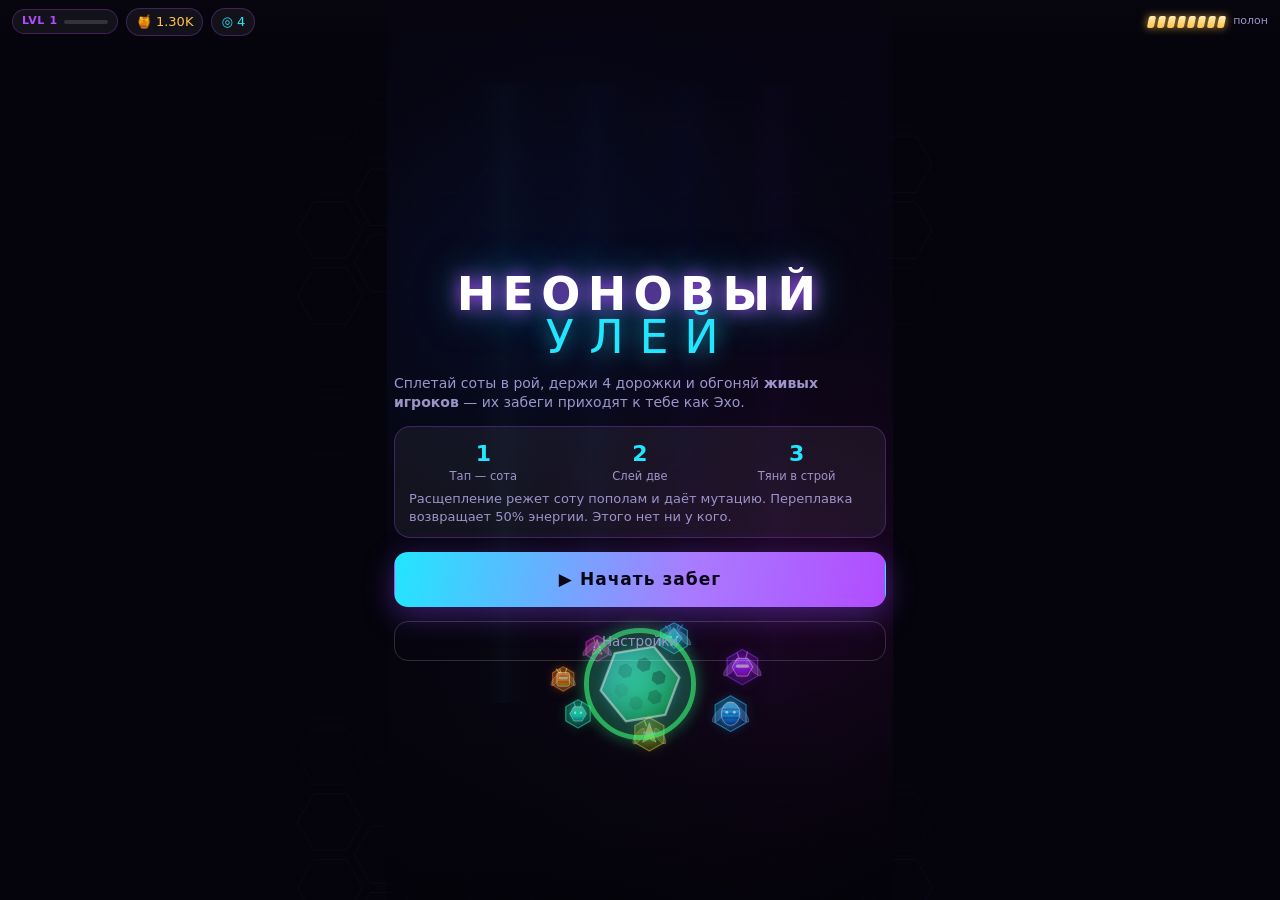
<file: index.html>
<!DOCTYPE html>
<html lang="ru">
<head>
  <meta charset="utf-8">
  <title>НЕОНОВЫЙ УЛЕЙ — Telegram Mini App</title>
  <meta name="viewport" content="width=device-width,initial-scale=1,maximum-scale=1,user-scalable=no,viewport-fit=cover">
  <meta name="theme-color" content="#07060f">
  <meta name="description" content="Мерж-2 соты + оборона 4 дорожек + Эхо реальных забегов. 100 секунд на забег.">
  <meta name="HandheldFriendly" content="true">
  <meta name="format-detection" content="telephone=no">
  <link rel="preload" href="css/style.css" as="style">
  <link rel="stylesheet" href="css/style.css">
  <script src="https://telegram.org/js/telegram-web-app.js"></script>
  <style>
    /*
      ── Портретный страж ────────────────────────────────────────────────
      Игра рисованная: холст 720×1280, весь UX рассчитан на портрет.
      В ландшафте показываем оверлей «поверни телефон» вместо игры.
      Стили инлайном и первыми — они обязаны сработать до загрузки
      остального CSS, иначе между кадрами мелькнёт перевёрнутая игра.
    */
    #rotate {
      display: none;
      position: fixed;
      inset: 0;
      z-index: 999999;
      background: #07060f;
      color: #22e6ff;
      flex-direction: column;
      align-items: center;
      justify-content: center;
      text-align: center;
      pointer-events: all;
      user-select: none;
      -webkit-user-select: none;
      -webkit-touch-callout: none;
      -webkit-tap-highlight-color: transparent;
      padding:
        calc(24px + env(safe-area-inset-top))
        calc(24px + env(safe-area-inset-right))
        calc(24px + env(safe-area-inset-bottom))
        calc(24px + env(safe-area-inset-left));
      font-family: 'Orbitron', 'Segoe UI', system-ui, sans-serif;
    }
    #rotate.visible { display: flex; }
    #rotate .box {
      display: flex;
      flex-direction: column;
      align-items: center;
      gap: 18px;
      max-width: 640px;
      width: 100%;
    }
    #rotate .ico {
      font-size: 56px;
      line-height: 1;
      animation: nh-rotate 1.2s ease-in-out infinite;
    }
    #rotate .txt {
      font-size: 18px;
      line-height: 1.7;
      letter-spacing: 1px;
      text-shadow: 0 0 12px rgba(34, 230, 255, .65);
    }
    #rotate .sub {
      font-size: 12px;
      line-height: 1.6;
      color: rgba(34, 230, 255, .72);
      text-shadow: 0 0 8px rgba(34, 230, 255, .35);
    }
    @keyframes nh-rotate {
      0% { transform: scale(1) rotate(0deg); opacity: .85; }
      50% { transform: scale(1.12) rotate(-12deg); opacity: 1; }
      100% { transform: scale(1) rotate(0deg); opacity: .85; }
    }
    /*
      Страховка на случай, если JS ещё не успел: чистый CSS ловит ландшафт
      на тач-устройстве. Как только JS инициализировался, он вешает на <html>
      класс .orientation-guard-ready, и дальше видимостью рулит только .visible.
    */
    @media screen and (orientation: landscape) and (hover: none) and (pointer: coarse) {
      html:not(.orientation-guard-ready) #rotate { display: flex; }
    }
  </style>
</head>
<body>
  <div id="rotate" role="alert" aria-live="assertive">
    <div class="box">
      <div class="ico">📱</div>
      <div class="txt">ПОВЕРНИТЕ ТЕЛЕФОН<br>ВЕРТИКАЛЬНО</div>
      <div class="sub">Улей строится только в портретном режиме</div>
    </div>
  </div>
  <div id="stage">
    <canvas id="cv"></canvas>
    <div id="top" class="top"></div>
    <div id="ui" class="ui"></div>
  </div>
  <noscript><p style="color:#fff;padding:24px">Нужен JavaScript. Открой игру внутри Telegram.</p></noscript>
  <script src="js/util.js"></script>
  <script src="js/data.js"></script>
  <script src="js/platform.js"></script>
  <script src="js/services.js"></script>
  <script src="js/save.js"></script>
  <script src="js/render.js"></script>
  <script src="js/game.js"></script>
  <script src="js/ui.js"></script>
  <script>
    /* Старт: только после ready() платформы (Telegram WebApp SDK сам её поднимает) */
    (function () {
      function go() { try { window.NH.UI.boot(); } catch (e) { console.error(e); document.body.classList.add('bootfail'); } }
      if (document.readyState === 'loading') document.addEventListener('DOMContentLoaded', go); else go();
    })();
  </script>
</body>
</html>
</file>
<file: css/style.css>
/* НЕОНОВЫЙ УЛЕЙ — стили интерфейса. Внешних ресурсов нет. */
:root {
  --bg: #07060f;
  --bg2: #100b1f;
  --fg: #f2f0ff;
  --muted: #9d94c9;
  --accent: #b14cff;
  --accent2: #22e6ff;
  --gold: #ffc44d;
  --ok: #48f0a0;
  --warn: #ff5b7f;
  --card: rgba(255, 255, 255, .055);
  --card2: rgba(255, 255, 255, .10);
  --line: rgba(177, 76, 255, .28);
  --safe-t: 0px; --safe-b: 0px; --safe-l: 0px; --safe-r: 0px;
}
* { box-sizing: border-box; -webkit-tap-highlight-color: transparent; }
html, body { margin: 0; height: 100%; overflow: hidden; background: var(--bg); color: var(--fg); }
body {
  font: 500 16px/1.35 system-ui, -apple-system, "Segoe UI", Roboto, "Helvetica Neue", Arial, sans-serif;
  user-select: none; -webkit-user-select: none; touch-action: manipulation;
  padding: var(--safe-t) var(--safe-r) var(--safe-b) var(--safe-l);
}
#stage { position: fixed; inset: 0; overflow: hidden; }
#cv { position: absolute; inset: 0; width: 100%; height: 100%; display: block; touch-action: none; }
body.playing #top, body.playing #ui { display: none; }
.bootfail::after {
  content: "Не удалось запустить игру. Обнови Telegram."; position: absolute; inset: 0;
  display: grid; place-items: center; color: var(--fg); background: var(--bg); z-index: 99;
}

/* ── Верхняя панель ресурсов ── */
.top {
  position: absolute; left: 0; right: 0; top: 0; z-index: 3;
  display: flex; align-items: center; gap: 8px; padding: calc(8px + var(--safe-t)) 12px 8px;
  font-size: 13px; pointer-events: none;
  background: linear-gradient(180deg, rgba(7, 6, 15, .82), rgba(7, 6, 15, 0));
}
.top .res { display: flex; align-items: center; gap: 6px; padding: 4px 9px; border-radius: 999px; background: var(--card); border: 1px solid var(--line); white-space: nowrap; }
.top .gold { color: var(--gold); } .top .orb { color: var(--accent2); }
.top .lv { font-size: 11px; letter-spacing: .06em; color: var(--accent); }
.top .xp { width: 44px; height: 4px; border-radius: 2px; background: rgba(255, 255, 255, .14); overflow: hidden; }
.top .xp i { display: block; height: 100%; background: linear-gradient(90deg, var(--accent2), var(--accent)); }
.top .nectar { margin-left: auto; display: flex; align-items: center; gap: 3px; }
.top .pip { width: 7px; height: 12px; border-radius: 2px; background: rgba(255, 255, 255, .13); transform: skewX(-12deg); }
.top .pip.on { background: linear-gradient(180deg, #fff0b8, var(--gold)); box-shadow: 0 0 8px rgba(255, 196, 77, .8); }
.top .nectar em { font-style: normal; color: var(--muted); margin-left: 5px; font-size: 11px; }

/* ── Слой экранов ── */
.ui { position: absolute; inset: 0; z-index: 5; overflow-y: auto; overscroll-behavior: contain; -webkit-overflow-scrolling: touch; }
.screen { min-height: 100%; padding: calc(52px + var(--safe-t)) 14px calc(18px + var(--safe-b)); display: flex; flex-direction: column; gap: 10px; }
/* центр без обрезки сверху: отступы-спейсеры схлопываются, когда контент не влезает */
.screen::before, .screen::after { content: ""; flex: 1 1 0%; min-height: 0; }
.screen.center::before, .screen.center::after { display: none; }
.screen.center { justify-content: center; align-items: stretch; gap: 14px; }
.head { display: flex; align-items: center; gap: 10px; margin-bottom: 2px; }
.head h2 { margin: 0; font-size: 20px; letter-spacing: .04em; }
.head small { color: var(--muted); font-size: 11px; }
.head .right { margin-left: auto; }
.back { width: 38px; height: 38px; flex: 0 0 38px; border-radius: 12px; font-size: 18px; }
.sect { margin-top: 8px; font-size: 12px; letter-spacing: .14em; text-transform: uppercase; color: var(--muted); display: flex; gap: 8px; align-items: baseline; }
.sect small { text-transform: none; letter-spacing: 0; color: rgba(157, 148, 201, .8); }

/* ── Типографика и примитивы ── */
.logo { text-align: center; line-height: .95; }
.logo b { display: block; font-size: clamp(30px, 10vw, 46px); letter-spacing: .16em; color: #fff; text-shadow: 0 0 18px var(--accent), 0 0 42px rgba(34, 230, 255, .55); }
.logo span { display: block; font-size: clamp(30px, 10vw, 46px); letter-spacing: .34em; color: var(--accent2); text-shadow: 0 0 22px rgba(34, 230, 255, .7); }
.logo + span { text-align: center; color: var(--muted); }
.lead { color: var(--muted); font-size: 14px; margin: 0; }
.mut { color: var(--muted); font-size: 13px; margin: 6px 0 0; }
.rec { color: var(--muted); font-size: 12px; text-align: center; }
.card { background: var(--card); border: 1px solid var(--line); border-radius: 16px; padding: 12px 14px; }
.card b { display: block; font-size: 15px; }
.card span { display: block; color: var(--muted); font-size: 12.5px; margin-top: 3px; }
.card.muted { opacity: .82; }
.card .big { margin-top: 10px; }
.row3 { display: grid; grid-template-columns: repeat(3, 1fr); gap: 8px; text-align: center; }
.row3 b { font-size: 22px; color: var(--accent2); }
.row3 i { display: block; font-style: normal; font-size: 11.5px; color: var(--muted); }
.warn, .event, .chal { border-radius: 14px; padding: 10px 12px; font-size: 13px; background: rgba(255, 91, 127, .13); border: 1px solid rgba(255, 91, 127, .4); }
.warn.ok { background: rgba(72, 240, 160, .12); border-color: rgba(72, 240, 160, .4); }
.event { background: linear-gradient(100deg, rgba(34, 230, 255, .16), rgba(177, 76, 255, .16)); border-color: var(--line); display: flex; flex-direction: column; }
.event b { letter-spacing: .1em; font-size: 12.5px; } .event span { color: var(--fg); font-size: 12.5px; opacity: .9; }
.event em, .chal em { font-style: normal; color: var(--accent2); font-size: 11.5px; }
.chal { background: rgba(177, 76, 255, .14); border-color: var(--accent); display: flex; flex-direction: column; }
.chal b { color: var(--accent); font-size: 12px; letter-spacing: .12em; }
.chal span { font-size: 12.5px; color: var(--muted); }
.chain { font-size: 12px; color: var(--muted); display: flex; flex-wrap: wrap; gap: 6px; }
.chain span { background: var(--card2); border: 1px solid var(--line); border-radius: 999px; padding: 3px 8px; color: var(--fg); }

/* ── Кнопки ── */
button { font: inherit; color: inherit; cursor: pointer; border: 1px solid var(--line); background: var(--card); border-radius: 14px; padding: 10px 12px; text-align: left; transition: transform .08s ease, background .16s ease, border-color .16s; }
button:active { transform: scale(.975); }
button:disabled { opacity: .42; cursor: default; }
button.big {
  display: block; width: 100%; text-align: center; font-size: 17px; font-weight: 800; letter-spacing: .06em; padding: 15px 12px;
  color: #0a0614; background: linear-gradient(100deg, var(--accent2), #a97bff 60%, var(--accent)); border-color: transparent;
  box-shadow: 0 8px 30px rgba(140, 70, 255, .38);
}
button.big span { display: block; font-size: 11.5px; font-weight: 600; letter-spacing: .08em; opacity: .72; margin-top: 2px; }
button.big.dim { background: var(--card2); color: var(--muted); box-shadow: none; }
button.ghostline { display: block; width: 100%; text-align: center; background: transparent; border-color: rgba(255, 255, 255, .16); color: var(--muted); font-size: 13.5px; }
button.play b { font-size: 22px; }

/* ── Главный экран ── */
.hero { display: flex; flex-direction: column; gap: 8px; margin-top: 4px; }
.duo, .strip { display: grid; gap: 8px; }
.duo { grid-template-columns: 1fr 1fr; }
.duo button { text-align: center; font-size: 14px; font-weight: 700; }
.duo button i { font-style: normal; color: var(--accent2); margin-right: 4px; }
.duo button small { display: block; font-size: 11px; color: var(--muted); font-weight: 500; }
.strip { grid-template-columns: repeat(3, 1fr); }
.strip button { position: relative; text-align: center; font-size: 12px; padding: 11px 4px; }
.strip button i { display: block; font-style: normal; font-size: 19px; margin-bottom: 2px; }
.strip .dot { position: absolute; top: 7px; right: 8px; width: 8px; height: 8px; border-radius: 50%; background: var(--warn); box-shadow: 0 0 8px var(--warn); }
.meta { display: grid; grid-template-columns: repeat(4, 1fr); gap: 7px; }
.meta .cell { background: var(--card); border: 1px solid rgba(255, 255, 255, .1); border-radius: 13px; padding: 8px 6px; text-align: center; }
.meta small { display: block; font-size: 10px; letter-spacing: .06em; color: var(--muted); text-transform: uppercase; }
.meta b { font-size: 14px; }

/* ── Подготовка ── */
.modes { display: grid; grid-template-columns: 1fr 1fr; gap: 8px; padding: 0; background: none; border: 0; }
.mode { display: flex; flex-direction: column; gap: 2px; }
.mode b { font-size: 14px; } .mode span { font-size: 11.5px; color: var(--muted); }
.mode.on { border-color: var(--accent2); background: rgba(34, 230, 255, .12); box-shadow: 0 0 0 1px rgba(34, 230, 255, .3) inset; }
.chips { display: grid; gap: 8px; }
.chip b { display: block; font-size: 13.5px; } .chip span { display: block; font-size: 11.5px; color: var(--muted); }
.chip em { display: block; font-style: normal; font-size: 11.5px; color: var(--gold); margin-top: 3px; }
.chip.on { border-color: var(--ok); background: rgba(72, 240, 160, .1); }
.chip.pollen em { color: var(--accent2); }
.modlist { display: grid; gap: 6px; }
.mod { border-radius: 12px; padding: 8px 10px; background: var(--card); border-left: 3px solid var(--muted); }
.mod b { font-size: 13px; } .mod span { font-size: 11.5px; color: var(--muted); }
.mod.r1 { border-left-color: var(--accent2); } .mod.r2 { border-left-color: var(--gold); }

/* ── Итог забега ── */
.verdict { text-align: center; }
.verdict b { display: block; font-size: 26px; letter-spacing: .1em; color: var(--warn); text-shadow: 0 0 20px rgba(255, 91, 127, .6); }
.win .verdict b { color: var(--ok); text-shadow: 0 0 22px rgba(72, 240, 160, .6); }
.verdict span { color: var(--muted); font-size: 12.5px; }
.score { text-align: center; font-size: 46px; font-weight: 800; letter-spacing: .02em; text-shadow: 0 0 26px rgba(177, 76, 255, .7); }
.record { text-align: center; font-size: 12px; letter-spacing: .18em; color: var(--gold); }
.vs { text-align: center; font-size: 13px; border-radius: 12px; padding: 8px; background: var(--card); }
.vs.up { color: var(--ok); border: 1px solid rgba(72, 240, 160, .35); }
.vs.down { color: var(--accent2); border: 1px solid rgba(34, 230, 255, .3); }
.grid4 { display: grid; grid-template-columns: repeat(4, 1fr); gap: 7px; }
.grid4 > div { background: var(--card); border-radius: 12px; padding: 8px 4px; text-align: center; }
.grid4 small { display: block; font-size: 10px; color: var(--muted); text-transform: uppercase; letter-spacing: .05em; }
.shareline { display: grid; grid-template-columns: 1fr 1fr; gap: 8px; }
.shareline button { text-align: center; font-size: 13px; }

/* ── Драфт ── */
.draftcards { display: flex; flex-direction: column; gap: 10px; }
.dcard { position: relative; padding: 16px 14px; border-radius: 18px; background: linear-gradient(150deg, rgba(255, 255, 255, .09), rgba(255, 255, 255, .03)); }
.dcard b { display: block; font-size: 17px; margin: 4px 0 2px; }
.dcard span { color: var(--muted); font-size: 13px; }
.dcard em { position: absolute; right: 14px; top: 14px; font-style: normal; color: var(--accent2); letter-spacing: .1em; }
.dcard.r0 { border-color: rgba(255, 255, 255, .2); }
.dcard.r1 { border-color: rgba(34, 230, 255, .55); box-shadow: 0 0 22px rgba(34, 230, 255, .16) inset; }
.dcard.r2 { border-color: rgba(255, 196, 77, .6); box-shadow: 0 0 22px rgba(255, 196, 77, .16) inset; }
.rar0, .rar1, .rar2 { font-size: 10px; letter-spacing: .16em; text-transform: uppercase; color: var(--muted); }
.rar1 { color: var(--accent2); } .rar2 { color: var(--gold); }

/* ── Коллекция ── */
.units { display: grid; grid-template-columns: repeat(3, 1fr); gap: 8px; }
.unit { text-align: center; padding: 10px 6px; }
.unit i { display: block; height: 42px; margin-bottom: 4px; border-radius: 10px; background: radial-gradient(60% 70% at 50% 40%, hsla(var(--h), 100%, 68%, .95), transparent 70%); }
.unit b { display: block; font-size: 12px; } .unit em { display: block; font-style: normal; font-size: 10.5px; color: var(--muted); }
.unit.lock { opacity: .38; filter: grayscale(1); }
.summon .big { width: 100%; }

/* ── Списки заданий ── */
.list { display: grid; gap: 7px; }
.quest, .ach { display: grid; grid-template-columns: 30px 1fr auto; align-items: center; gap: 8px; }
.quest i, .ach i { font-style: normal; font-size: 18px; text-align: center; }
.quest b, .ach b { font-size: 13.5px; display: block; }
.quest span, .ach span { font-size: 11px; color: var(--muted); }
.quest em, .ach em { grid-column: 2 / 4; font-style: normal; font-size: 11.5px; color: var(--gold); }
.quest .qbar { grid-column: 2 / 4; height: 5px; border-radius: 3px; background: rgba(255, 255, 255, .12); overflow: hidden; }
.quest .qbar i { display: block; height: 100%; background: linear-gradient(90deg, var(--accent2), var(--accent)); }
.quest.done, .ach.done { border-color: rgba(72, 240, 160, .55); background: rgba(72, 240, 160, .09); }
.streak { display: grid; grid-template-columns: repeat(4, 1fr); gap: 6px; }
.sday { background: var(--card); border: 1px solid rgba(255, 255, 255, .1); border-radius: 12px; padding: 7px 5px; text-align: center; }
.sday b { color: var(--accent2); font-size: 12px; } .sday span { display: block; font-size: 10px; color: var(--muted); }
.sday.on { border-color: var(--ok); background: rgba(72, 240, 160, .1); }
.tiers { display: grid; gap: 6px; }
.tier { display: grid; grid-template-columns: 30px 1fr 1fr; gap: 6px; align-items: center; }
.tier > b { text-align: center; color: var(--muted); font-size: 12px; }
.tier button { font-size: 11px; padding: 7px 8px; border-radius: 11px; }
.tier button:nth-child(3) { opacity: .9; }
.tier button.locked { opacity: .35; }
.tier button.ready { border-color: var(--ok); background: rgba(72, 240, 160, .12); }
.tier.on > b { color: var(--accent2); }

/* ── Таблицы ── */
.board { display: grid; gap: 5px; }
.brow { display: grid; grid-template-columns: 26px 1fr auto 84px; gap: 8px; align-items: center; background: var(--card); border-radius: 11px; padding: 8px 10px; font-size: 13px; }
.brow i { font-style: normal; color: var(--muted); }
.brow span { color: var(--gold); }
.brow em { font-style: normal; font-size: 11px; color: var(--accent2); text-align: right; cursor: pointer; }
.brow.me { border: 1px solid var(--accent2); background: rgba(34, 230, 255, .1); }
.leaguehead { border-left: 3px solid var(--c, var(--accent)); }
.leaguehead em { font-style: normal; display: block; margin-top: 4px; font-size: 11.5px; color: var(--muted); }

/* ── Эхо / магазин / настройки ── */
.echoes { display: grid; gap: 7px; }
.echoc { display: grid; grid-template-columns: 1fr auto; align-items: center; }
.echoc b { font-size: 16px; } .echoc span { grid-column: 1; font-size: 11.5px; color: var(--muted); }
.echoc em { grid-row: 1 / 3; grid-column: 2; font-style: normal; color: var(--accent2); font-size: 12px; }
.buys { display: grid; grid-template-columns: 1fr 1fr; gap: 8px; }
.buy { text-align: center; }
.buy b { display: block; font-size: 15px; } .buy span { display: block; color: var(--accent2); font-size: 12px; }
.buy em { display: block; font-style: normal; font-size: 10.5px; color: var(--gold); }
.buy.wide { grid-column: 1 / 3; text-align: left; }
.buy.wide em { color: var(--muted); font-size: 11.5px; margin-top: 3px; }
.sws { display: grid; grid-template-columns: 1fr 1fr; gap: 8px; }
.sw { display: flex; align-items: center; justify-content: space-between; gap: 8px; font-size: 13.5px; }
.sw i { font-style: normal; font-size: 11.5px; color: var(--muted); }
.sw.on { border-color: var(--ok); background: rgba(72, 240, 160, .1); }
.sw.on i { color: var(--ok); }

/* ── Туосты и модалки (util.js) ── */
.toasts { position: fixed; left: 50%; transform: translateX(-50%); top: calc(var(--safe-t) + 8px); z-index: 60; display: flex; flex-direction: column; gap: 6px; align-items: center; pointer-events: none; }
.toast { background: rgba(16, 11, 31, .94); border: 1px solid var(--line); color: var(--fg); border-radius: 999px; padding: 8px 14px; font-size: 13px; opacity: 0; transform: translateY(-10px); transition: .22s ease; max-width: 90vw; }
.toast.in { opacity: 1; transform: none; }
.toast.ok { border-color: rgba(72, 240, 160, .6); color: #d8ffef; }
.toast.warn { border-color: rgba(255, 91, 127, .6); color: #ffdde5; }
.modal-back { position: fixed; inset: 0; z-index: 70; background: rgba(4, 3, 10, .72); display: none; place-items: center; padding: 20px; }
.modal-back.show { display: grid; }
.modal { background: var(--bg2); border: 1px solid var(--line); border-radius: 18px; padding: 16px; max-width: 360px; }
.modal h3 { margin: 0 0 6px; font-size: 17px; }
.modal p { margin: 0; font-size: 13.5px; color: var(--muted); }
.modal-row { display: grid; grid-template-columns: 1fr 1fr; gap: 8px; margin-top: 14px; }
.modal-row .btn { text-align: center; font-size: 14px; background: transparent; border-color: rgba(255, 255, 255, .16); color: var(--muted); }
.modal-row .btn[data-ok] { background: linear-gradient(100deg, var(--accent2), var(--accent)); color: #0a0614; border-color: transparent; font-weight: 800; }

/* ── Адаптация под узкие/широкие экраны ── */
@media (min-width: 560px) {
  .screen { max-width: 520px; margin: 0 auto; }
  .meta, .grid4 { gap: 9px; }
}
@media (max-height: 680px) {
  .logo b, .logo span { font-size: 30px; }
  .screen { padding-top: calc(50px + var(--safe-t)); gap: 8px; }
}
.vh-unstable .ui { overflow: hidden; }
</file>
